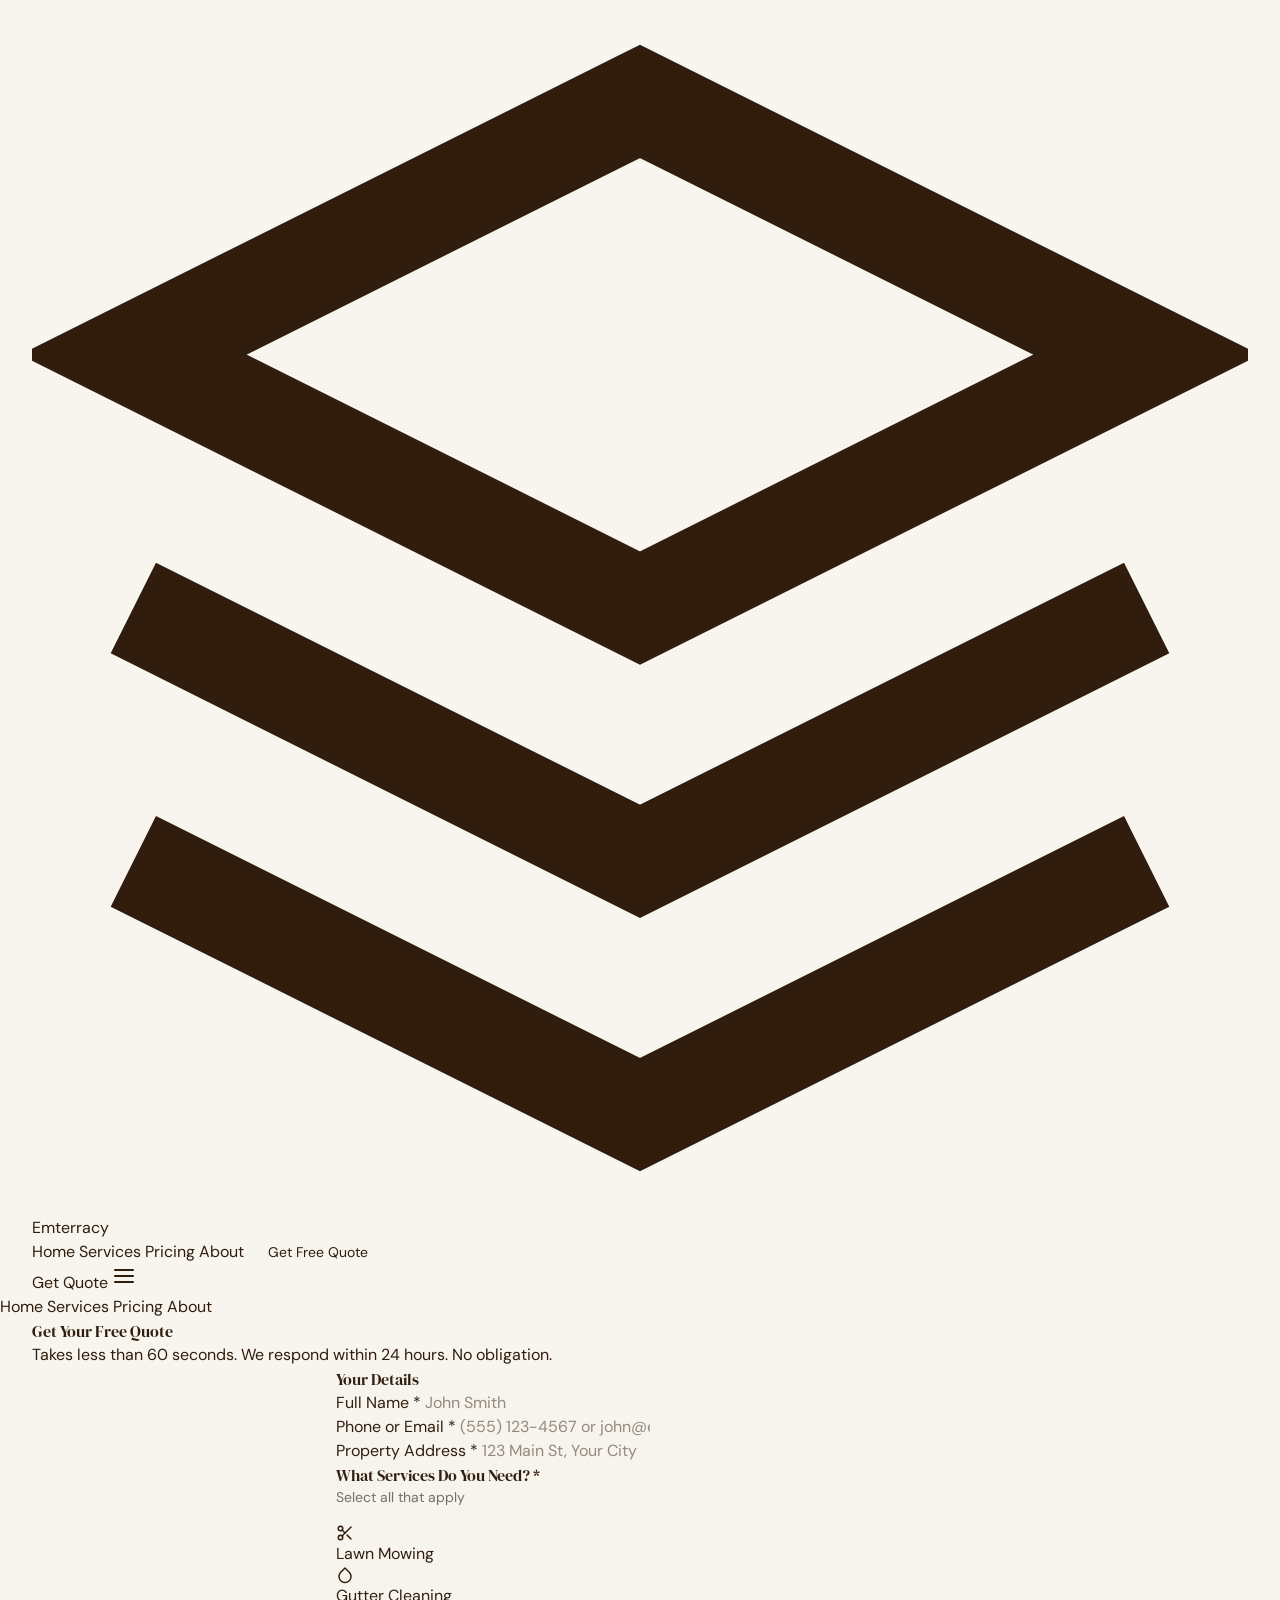
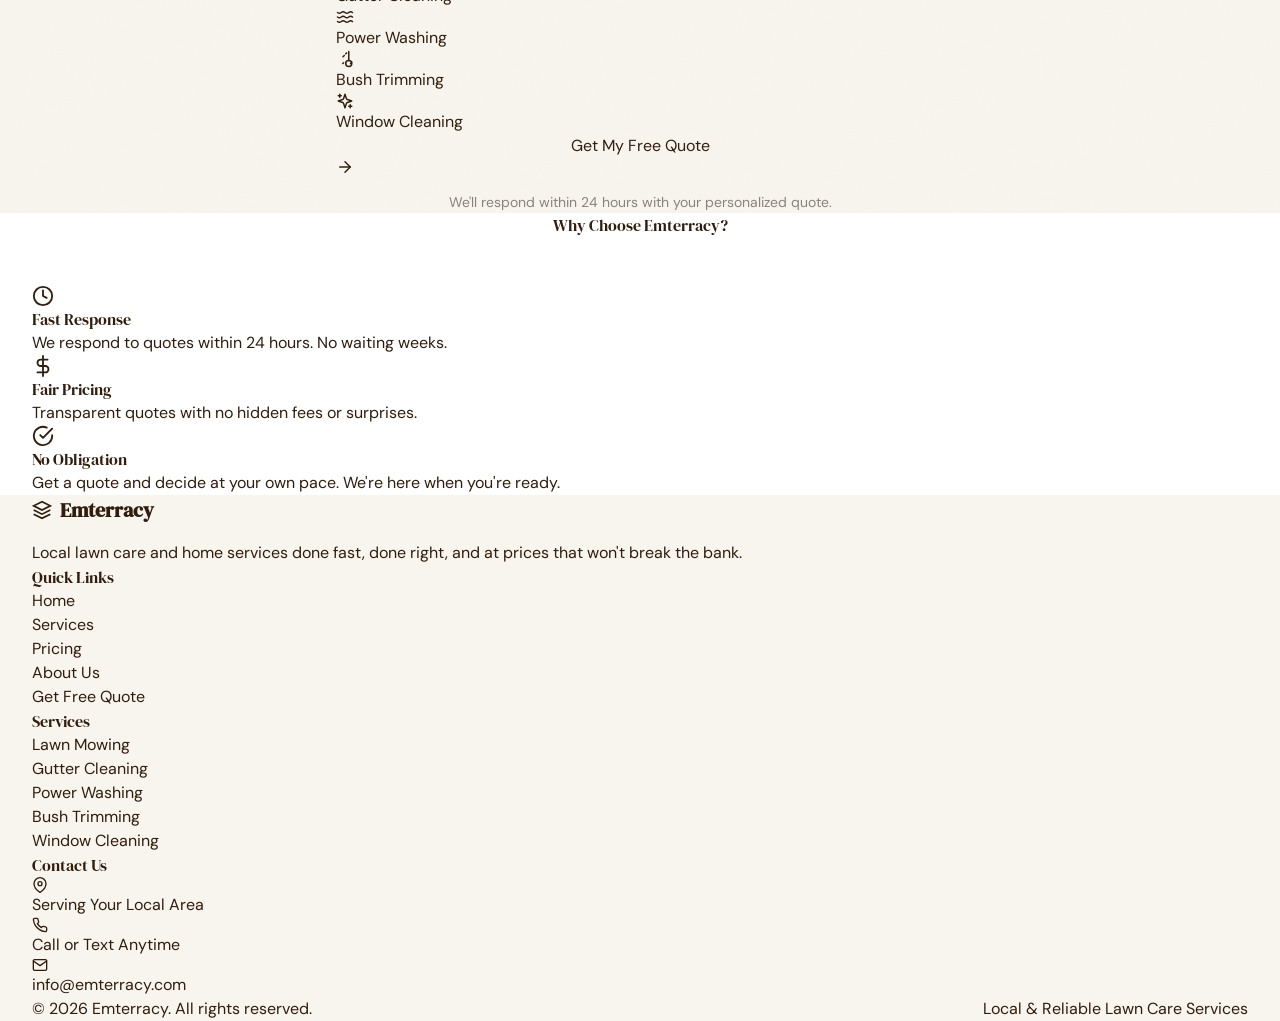
<file: get-quote.html>
<!DOCTYPE html>
<html lang="en">
<head>
  <meta charset="UTF-8" />
  <meta name="viewport" content="width=device-width, initial-scale=1.0" />
  <title>Get Free Quote — Emterracy</title>
  <meta name="description" content="Get a free, no-obligation quote for lawn care and home services. Takes less than 60 seconds." />
  <link rel="preconnect" href="https://fonts.googleapis.com" />
  <link rel="preconnect" href="https://fonts.gstatic.com" crossorigin />
  <link href="https://fonts.googleapis.com/css2?family=DM+Sans:wght@400;500;600;700&family=DM+Serif+Display&display=swap" rel="stylesheet" />
  <link rel="stylesheet" href="css/styles.css" />
</head>
<body>

  <!-- ===== NAVBAR ===== -->
  <header class="navbar">
    <div class="container navbar-inner">
      <a href="index.html" class="navbar-logo">
        <div class="navbar-logo-icon"><svg viewBox="0 0 24 24" fill="none" stroke="currentColor" stroke-width="2"><path d="M12 2L2 7l10 5 10-5-10-5z"/><path d="M2 17l10 5 10-5"/><path d="M2 12l10 5 10-5"/></svg></div>
        <span class="navbar-logo-text">Emterracy</span>
      </a>
      <nav class="navbar-links">
        <a href="index.html" class="navbar-link">Home</a>
        <a href="services.html" class="navbar-link">Services</a>
        <a href="pricing.html" class="navbar-link">Pricing</a>
        <a href="about.html" class="navbar-link">About</a>
        <a href="get-quote.html" class="btn btn-primary active" style="padding:0.625rem 1.25rem;font-size:0.875rem;">Get Free Quote</a>
      </nav>
      <div class="navbar-mobile-btns">
        <a href="get-quote.html" class="btn btn-primary btn-sm mobile-only active">Get Quote</a>
        <button class="hamburger" aria-label="Toggle menu"><svg width="24" height="24" viewBox="0 0 24 24" fill="none" stroke="currentColor" stroke-width="2" stroke-linecap="round" stroke-linejoin="round"><line x1="3" y1="12" x2="21" y2="12"/><line x1="3" y1="6" x2="21" y2="6"/><line x1="3" y1="18" x2="21" y2="18"/></svg></button>
      </div>
    </div>
    <div class="mobile-menu"><nav>
      <a href="index.html">Home</a>
      <a href="services.html">Services</a>
      <a href="pricing.html">Pricing</a>
      <a href="about.html">About</a>
    </nav></div>
  </header>

  <!-- ===== PAGE HEADER ===== -->
  <section class="page-header">
    <div class="container fade-up">
      <h1>Get Your Free Quote</h1>
      <p>Takes less than 60 seconds. We respond within 24 hours. No obligation.</p>
    </div>
  </section>

  <!-- ===== QUOTE FORM ===== -->
  <section class="bg-cream grain-overlay section-padding">
    <div class="container max-w-2xl">
      <div id="form-section" class="fade-up">
        <form id="quote-form">
          <!-- Your Details -->
          <div class="form-section">
            <h3 class="form-section-title">Your Details</h3>
            <div class="form-group">
              <label for="name">Full Name *</label>
              <input type="text" id="name" name="name" placeholder="John Smith" required />
            </div>
            <div class="form-group">
              <label for="contact">Phone or Email *</label>
              <input type="text" id="contact" name="contact" placeholder="(555) 123-4567 or john@email.com" required />
            </div>
            <div class="form-group">
              <label for="address">Property Address *</label>
              <input type="text" id="address" name="address" placeholder="123 Main St, Your City" required />
            </div>
          </div>

          <!-- Services -->
          <div class="form-section">
            <h3 class="form-section-title">What Services Do You Need? *</h3>
            <p style="color:rgba(61,53,48,0.7);margin-bottom:1rem;font-size:0.875rem;">Select all that apply</p>
            <div class="service-checkboxes">
              <div class="service-checkbox" data-service="Lawn Mowing">
                <svg width="18" height="18" viewBox="0 0 24 24" fill="none" stroke="currentColor" stroke-width="2" stroke-linecap="round" stroke-linejoin="round"><circle cx="6" cy="6" r="3"/><path d="M8.12 8.12L12 12"/><path d="M20 4L8.12 15.88"/><circle cx="6" cy="18" r="3"/><path d="M14.8 14.8L20 20"/></svg>
                <span>Lawn Mowing</span>
              </div>
              <div class="service-checkbox" data-service="Gutter Cleaning">
                <svg width="18" height="18" viewBox="0 0 24 24" fill="none" stroke="currentColor" stroke-width="2" stroke-linecap="round" stroke-linejoin="round"><path d="M12 2.69l5.66 5.66a8 8 0 1 1-11.31 0z"/></svg>
                <span>Gutter Cleaning</span>
              </div>
              <div class="service-checkbox" data-service="Power Washing">
                <svg width="18" height="18" viewBox="0 0 24 24" fill="none" stroke="currentColor" stroke-width="2" stroke-linecap="round" stroke-linejoin="round"><path d="M2 6c.6.5 1.2 1 2.5 1C7 7 7 5 9.5 5c2.6 0 2.4 2 5 2 2.5 0 2.5-2 5-2 1.3 0 1.9.5 2.5 1"/><path d="M2 12c.6.5 1.2 1 2.5 1 2.5 0 2.5-2 5-2 2.6 0 2.4 2 5 2 2.5 0 2.5-2 5-2 1.3 0 1.9.5 2.5 1"/><path d="M2 18c.6.5 1.2 1 2.5 1 2.5 0 2.5-2 5-2 2.6 0 2.4 2 5 2 2.5 0 2.5-2 5-2 1.3 0 1.9.5 2.5 1"/></svg>
                <span>Power Washing</span>
              </div>
              <div class="service-checkbox" data-service="Bush Trimming">
                <svg width="18" height="18" viewBox="0 0 24 24" fill="none" stroke="currentColor" stroke-width="2" stroke-linecap="round" stroke-linejoin="round"><path d="M17 14V2"/><path d="M9 18.12L10.12 17"/><path d="M13 5.12L14.12 4"/><path d="M21 16.36L19.36 18"/><path d="M11 7.36L9.36 9"/><circle cx="17" cy="18" r="4"/></svg>
                <span>Bush Trimming</span>
              </div>
              <div class="service-checkbox" data-service="Window Cleaning">
                <svg width="18" height="18" viewBox="0 0 24 24" fill="none" stroke="currentColor" stroke-width="2" stroke-linecap="round" stroke-linejoin="round"><path d="m12 3-1.912 5.813a2 2 0 0 1-1.275 1.275L3 12l5.813 1.912a2 2 0 0 1 1.275 1.275L12 21l1.912-5.813a2 2 0 0 1 1.275-1.275L21 12l-5.813-1.912a2 2 0 0 1-1.275-1.275L12 3Z"/><path d="M5 3v4"/><path d="M19 17v4"/><path d="M3 5h4"/><path d="M17 19h4"/></svg>
                <span>Window Cleaning</span>
              </div>
            </div>
          </div>

          <!-- Submit -->
          <button type="submit" class="btn btn-primary btn-primary-lg w-full">
            Get My Free Quote
            <svg width="18" height="18" viewBox="0 0 24 24" fill="none" stroke="currentColor" stroke-width="2" stroke-linecap="round" stroke-linejoin="round"><line x1="5" y1="12" x2="19" y2="12"/><polyline points="12 5 19 12 12 19"/></svg>
          </button>
          <p style="text-align:center;color:rgba(61,53,48,0.6);font-size:0.875rem;margin-top:1rem;">We'll respond within 24 hours with your personalized quote.</p>
        </form>
      </div>

      <!-- Success State -->
      <div id="success-section" style="display:none;" class="fade-up">
        <div class="success-box">
          <div class="success-icon">
            <svg width="48" height="48" viewBox="0 0 24 24" fill="none" stroke="currentColor" stroke-width="2" stroke-linecap="round" stroke-linejoin="round"><path d="M22 11.08V12a10 10 0 1 1-5.93-9.14"/><polyline points="22 4 12 14.01 9 11.01"/></svg>
          </div>
          <h2 class="font-serif" style="font-size:1.75rem;color:var(--forest);margin-bottom:0.5rem;">Quote Request Received!</h2>
          <p style="color:rgba(61,53,48,0.8);margin-bottom:2rem;line-height:1.6;">Thank you for choosing Emterracy. We'll review your request and send you a personalized quote within 24 hours.</p>
          
          <div class="success-summary">
            <div class="summary-item">
              <span class="summary-label">Name:</span>
              <span class="summary-value" id="summary-name">—</span>
            </div>
            <div class="summary-item">
              <span class="summary-label">Services:</span>
              <span class="summary-value" id="summary-services">—</span>
            </div>
            <div class="summary-item">
              <span class="summary-label">Address:</span>
              <span class="summary-value" id="summary-address">—</span>
            </div>
          </div>

          <div style="display:flex;flex-direction:column;gap:0.75rem;margin-top:2rem;">
            <a href="index.html" class="btn btn-primary">Back to Home</a>
            <a href="services.html" class="btn btn-outline">Explore Our Services</a>
          </div>
        </div>
      </div>
    </div>
  </section>

  <!-- ===== WHY EMTERRACY ===== -->
  <section class="bg-white section-padding">
    <div class="container">
      <div class="text-center mb-12 fade-up">
        <h2 class="section-title">Why Choose Emterracy?</h2>
      </div>
      <div class="grid-3 max-w-5xl">
        <div class="trust-card fade-up">
          <div class="trust-card-icon">
            <svg width="22" height="22" viewBox="0 0 24 24" fill="none" stroke="currentColor" stroke-width="2" stroke-linecap="round" stroke-linejoin="round"><circle cx="12" cy="12" r="10"/><polyline points="12 6 12 12 16 14"/></svg>
          </div>
          <h3>Fast Response</h3>
          <p>We respond to quotes within 24 hours. No waiting weeks.</p>
        </div>
        <div class="trust-card fade-up delay-1">
          <div class="trust-card-icon">
            <svg width="22" height="22" viewBox="0 0 24 24" fill="none" stroke="currentColor" stroke-width="2" stroke-linecap="round" stroke-linejoin="round"><line x1="12" y1="1" x2="12" y2="23"/><path d="M17 5H9.5a3.5 3.5 0 0 0 0 7h5a3.5 3.5 0 0 1 0 7H6"/></svg>
          </div>
          <h3>Fair Pricing</h3>
          <p>Transparent quotes with no hidden fees or surprises.</p>
        </div>
        <div class="trust-card fade-up delay-2">
          <div class="trust-card-icon">
            <svg width="22" height="22" viewBox="0 0 24 24" fill="none" stroke="currentColor" stroke-width="2" stroke-linecap="round" stroke-linejoin="round"><path d="M22 11.08V12a10 10 0 1 1-5.93-9.14"/><polyline points="22 4 12 14.01 9 11.01"/></svg>
          </div>
          <h3>No Obligation</h3>
          <p>Get a quote and decide at your own pace. We're here when you're ready.</p>
        </div>
      </div>
    </div>
  </section>

  <!-- ===== FOOTER ===== -->
  <footer class="footer">
    <div class="container">
      <div class="footer-grid">
        <div>
          <div style="display:flex;align-items:center;gap:0.5rem;margin-bottom:1rem;">
            <div class="navbar-logo-icon" style="background:rgba(255,255,255,0.15);"><svg viewBox="0 0 24 24" fill="none" stroke="currentColor" stroke-width="2" style="width:1.25rem;height:1.25rem;color:var(--cream);"><path d="M12 2L2 7l10 5 10-5-10-5z"/><path d="M2 17l10 5 10-5"/><path d="M2 12l10 5 10-5"/></svg></div>
            <span class="font-serif" style="font-size:1.25rem;font-weight:700;color:var(--white);">Emterracy</span>
          </div>
          <p>Local lawn care and home services done fast, done right, and at prices that won't break the bank.</p>
        </div>
        <div><h4>Quick Links</h4><ul class="footer-links"><li><a href="index.html">Home</a></li><li><a href="services.html">Services</a></li><li><a href="pricing.html">Pricing</a></li><li><a href="about.html">About Us</a></li><li><a href="get-quote.html">Get Free Quote</a></li></ul></div>
        <div><h4>Services</h4><ul class="footer-links"><li><a href="services.html">Lawn Mowing</a></li><li><a href="services.html">Gutter Cleaning</a></li><li><a href="services.html">Power Washing</a></li><li><a href="services.html">Bush Trimming</a></li><li><a href="services.html">Window Cleaning</a></li></ul></div>
        <div>
          <h4>Contact Us</h4>
          <div class="footer-contact-item"><svg width="16" height="16" viewBox="0 0 24 24" fill="none" stroke="currentColor" stroke-width="2" stroke-linecap="round" stroke-linejoin="round"><path d="M21 10c0 7-9 13-9 13s-9-6-9-13a9 9 0 0 1 18 0z"/><circle cx="12" cy="10" r="3"/></svg><span>Serving Your Local Area</span></div>
          <div class="footer-contact-item"><svg width="16" height="16" viewBox="0 0 24 24" fill="none" stroke="currentColor" stroke-width="2" stroke-linecap="round" stroke-linejoin="round"><path d="M22 16.92v3a2 2 0 0 1-2.18 2 19.79 19.79 0 0 1-8.63-3.07 19.5 19.5 0 0 1-6-6 19.79 19.79 0 0 1-3.07-8.67A2 2 0 0 1 4.11 2h3a2 2 0 0 1 2 1.72c.127.96.361 1.903.7 2.81a2 2 0 0 1-.45 2.11L8.09 9.91a16 16 0 0 0 6 6l1.27-1.27a2 2 0 0 1 2.11-.45c.907.339 1.85.573 2.81.7A2 2 0 0 1 22 16.92z"/></svg><span>Call or Text Anytime</span></div>
          <div class="footer-contact-item"><svg width="16" height="16" viewBox="0 0 24 24" fill="none" stroke="currentColor" stroke-width="2" stroke-linecap="round" stroke-linejoin="round"><path d="M4 4h16c1.1 0 2 .9 2 2v12c0 1.1-.9 2-2 2H4c-1.1 0-2-.9-2-2V6c0-1.1.9-2 2-2z"/><polyline points="22,6 12,13 2,6"/></svg><span>info@emterracy.com</span></div>
        </div>
      </div>
    </div>
    <div class="footer-bottom"><div class="container" style="display:flex;flex-wrap:wrap;justify-content:space-between;align-items:center;gap:0.75rem;"><p>&copy; <span id="current-year">2026</span> Emterracy. All rights reserved.</p><p>Local &amp; Reliable Lawn Care Services</p></div></div>
  </footer>

  <script src="js/main.js"></script>
</body>
</html>
</file>
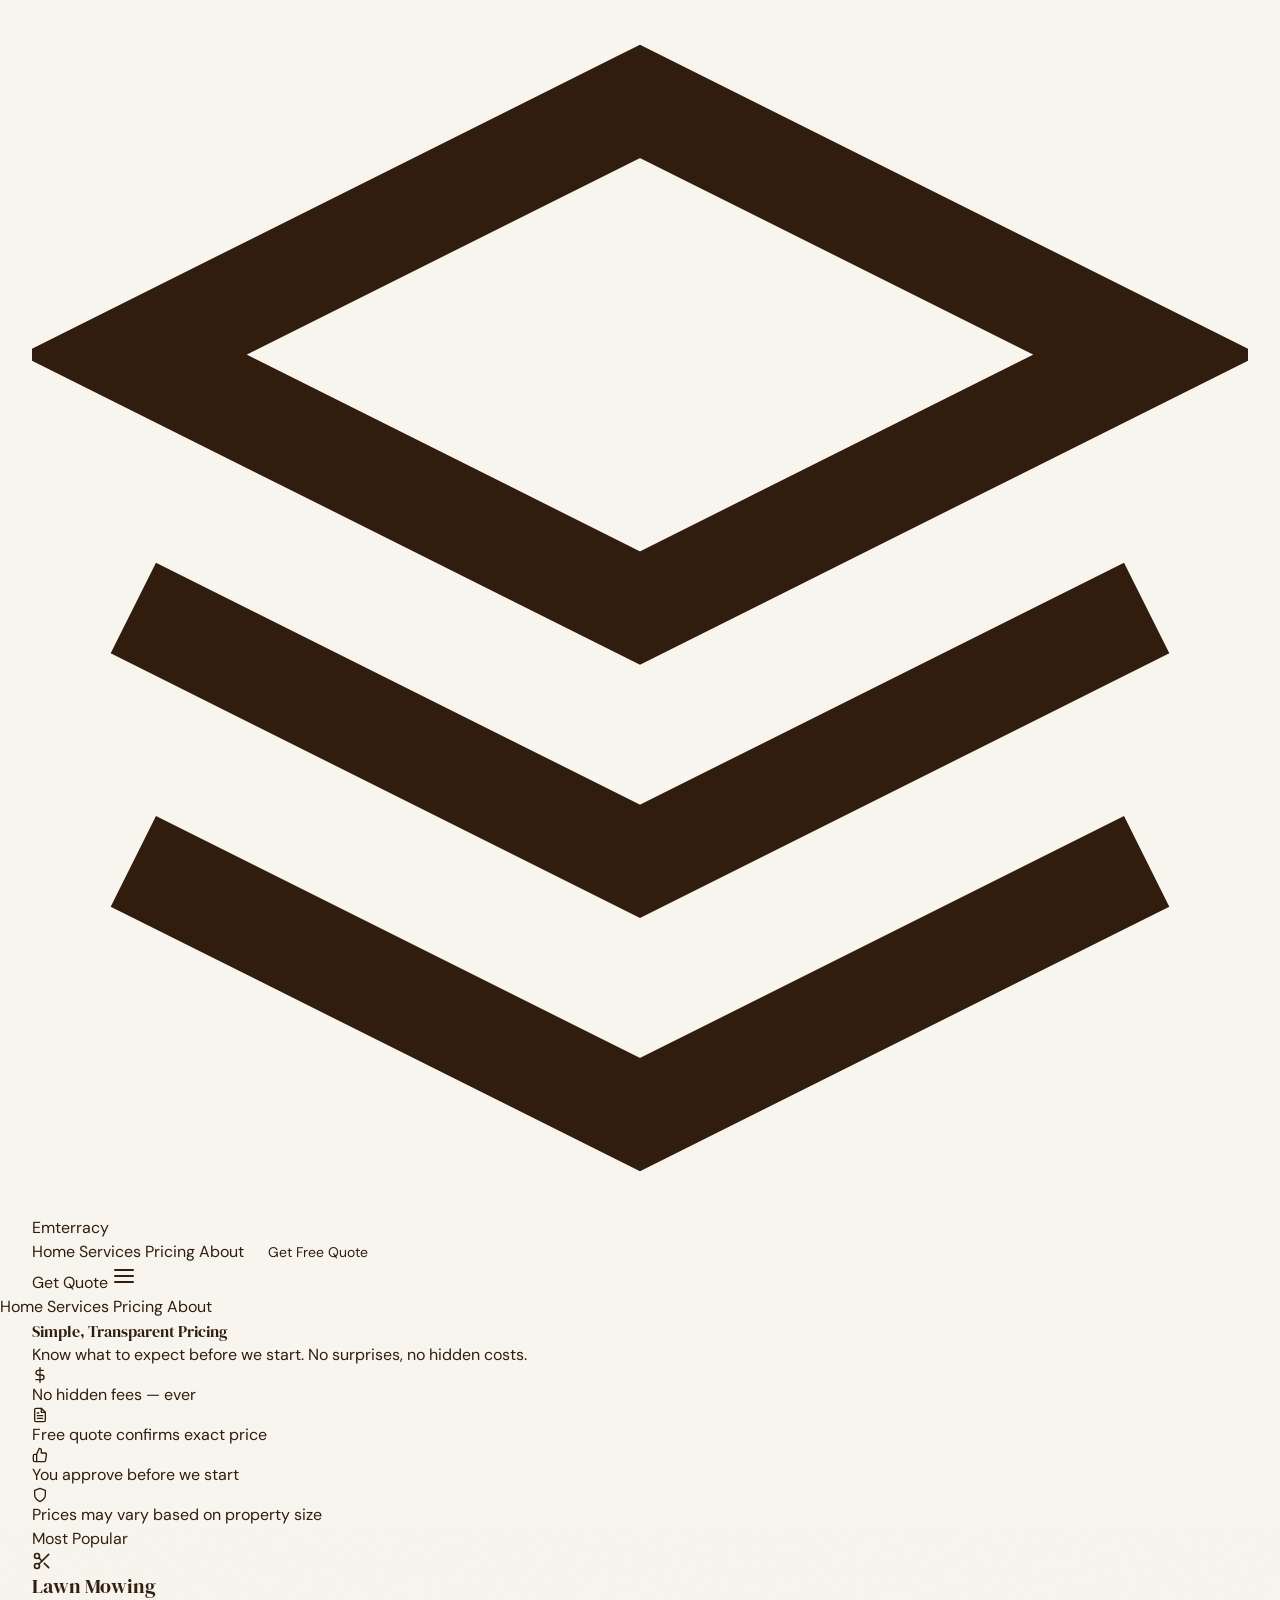
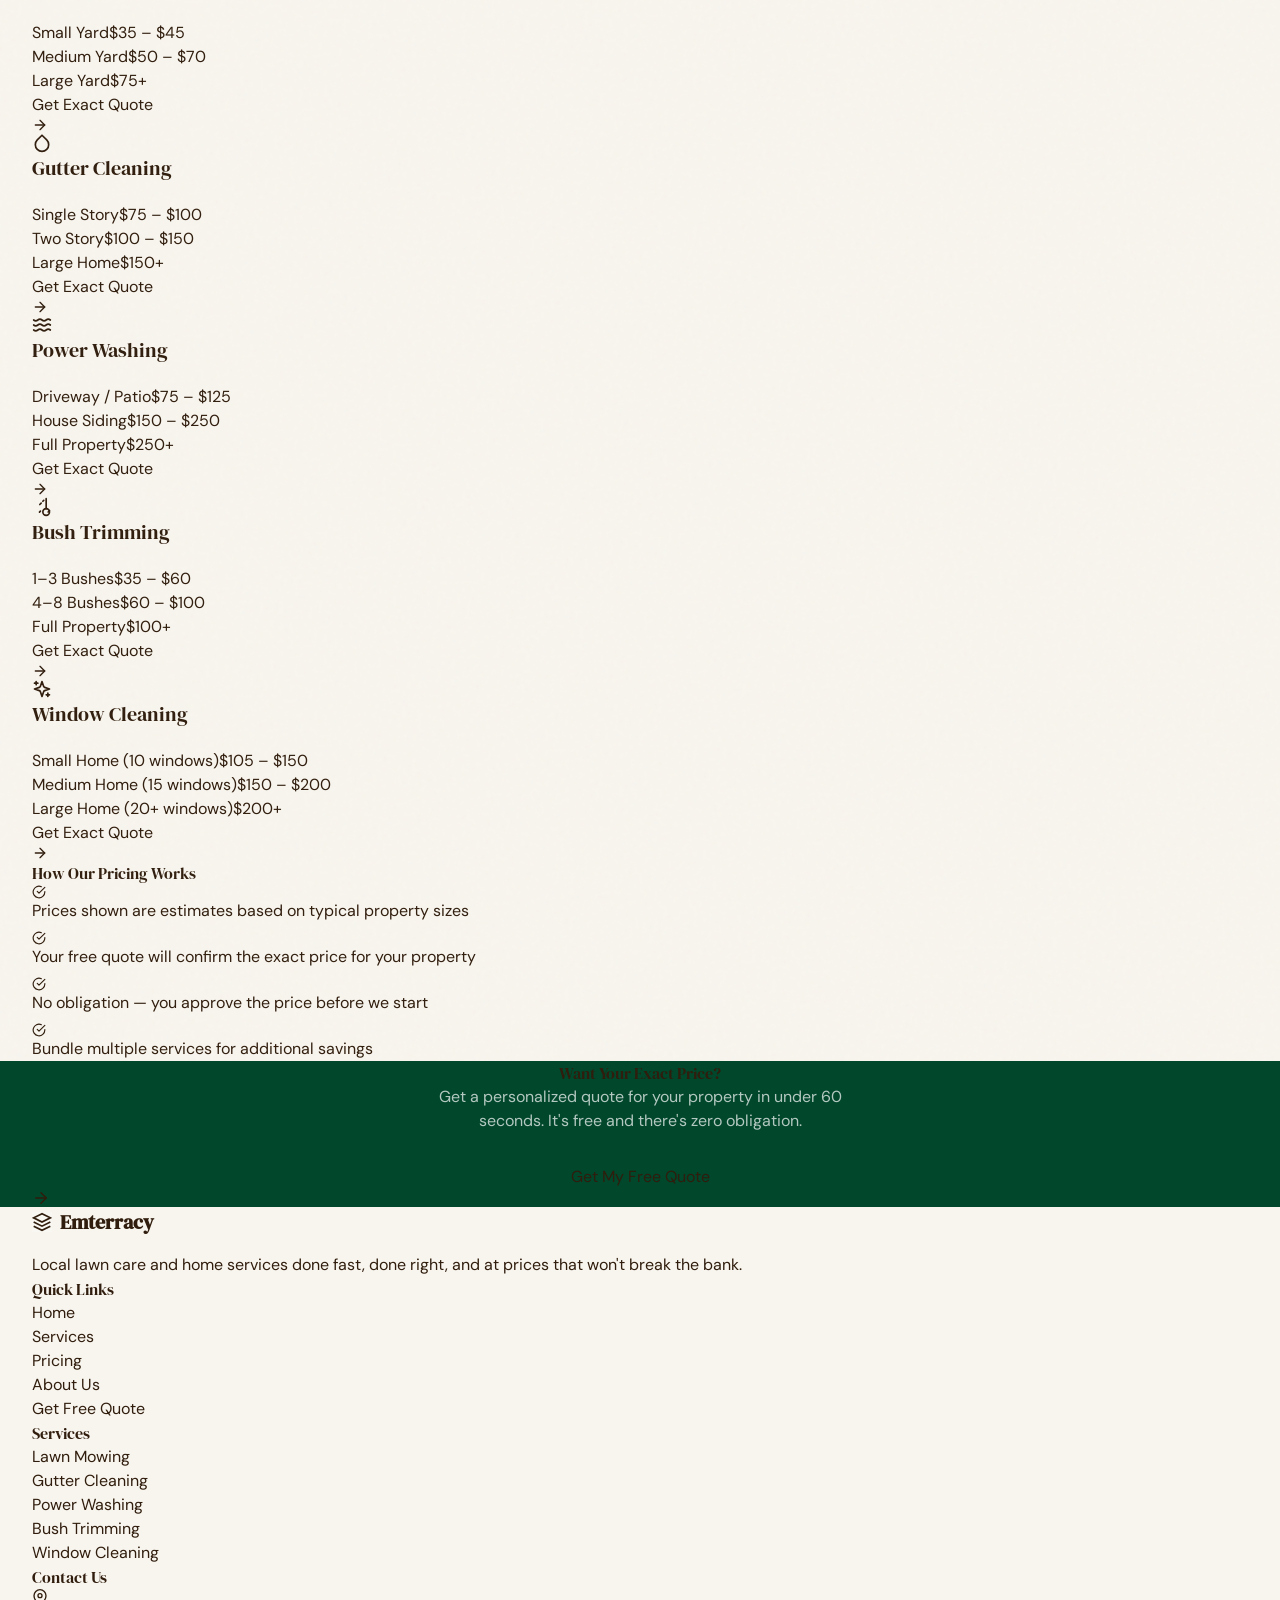
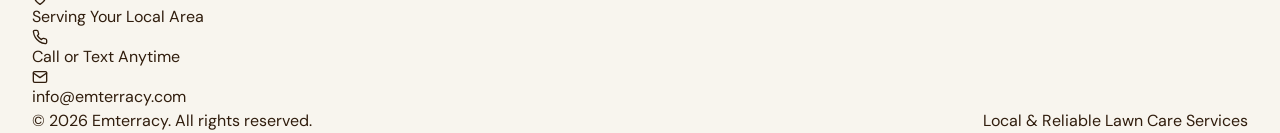
<file: pricing.html>
<!DOCTYPE html>
<html lang="en">
<head>
  <meta charset="UTF-8" />
  <meta name="viewport" content="width=device-width, initial-scale=1.0" />
  <title>Pricing — Emterracy</title>
  <meta name="description" content="Transparent pricing for lawn care and home services. No hidden fees, no surprises." />
  <link rel="preconnect" href="https://fonts.googleapis.com" />
  <link rel="preconnect" href="https://fonts.gstatic.com" crossorigin />
  <link href="https://fonts.googleapis.com/css2?family=DM+Sans:wght@400;500;600;700&family=DM+Serif+Display&display=swap" rel="stylesheet" />
  <link rel="stylesheet" href="css/styles.css" />
</head>
<body>

  <!-- ===== NAVBAR ===== -->
  <header class="navbar">
    <div class="container navbar-inner">
      <a href="index.html" class="navbar-logo">
        <div class="navbar-logo-icon"><svg viewBox="0 0 24 24" fill="none" stroke="currentColor" stroke-width="2"><path d="M12 2L2 7l10 5 10-5-10-5z"/><path d="M2 17l10 5 10-5"/><path d="M2 12l10 5 10-5"/></svg></div>
        <span class="navbar-logo-text">Emterracy</span>
      </a>
      <nav class="navbar-links">
        <a href="index.html" class="navbar-link">Home</a>
        <a href="services.html" class="navbar-link">Services</a>
        <a href="pricing.html" class="navbar-link active">Pricing</a>
        <a href="about.html" class="navbar-link">About</a>
        <a href="get-quote.html" class="btn btn-primary" style="padding:0.625rem 1.25rem;font-size:0.875rem;">Get Free Quote</a>
      </nav>
      <div class="navbar-mobile-btns">
        <a href="get-quote.html" class="btn btn-primary btn-sm mobile-only">Get Quote</a>
        <button class="hamburger" aria-label="Toggle menu"><svg width="24" height="24" viewBox="0 0 24 24" fill="none" stroke="currentColor" stroke-width="2" stroke-linecap="round" stroke-linejoin="round"><line x1="3" y1="12" x2="21" y2="12"/><line x1="3" y1="6" x2="21" y2="6"/><line x1="3" y1="18" x2="21" y2="18"/></svg></button>
      </div>
    </div>
    <div class="mobile-menu"><nav>
      <a href="index.html">Home</a>
      <a href="services.html">Services</a>
      <a href="pricing.html" class="active">Pricing</a>
      <a href="about.html">About</a>
    </nav></div>
  </header>

  <!-- ===== PAGE HEADER ===== -->
  <section class="page-header">
    <div class="container fade-up">
      <h1>Simple, Transparent Pricing</h1>
      <p>Know what to expect before we start. No surprises, no hidden costs.</p>
    </div>
  </section>

  <!-- ===== TRUST ELEMENTS ===== -->
  <section class="trust-badges-bar">
    <div class="container">
      <div class="trust-badges-inner">
        <div class="trust-badge fade-up">
          <svg width="16" height="16" viewBox="0 0 24 24" fill="none" stroke="currentColor" stroke-width="2" stroke-linecap="round" stroke-linejoin="round"><line x1="12" y1="1" x2="12" y2="23"/><path d="M17 5H9.5a3.5 3.5 0 0 0 0 7h5a3.5 3.5 0 0 1 0 7H6"/></svg>
          No hidden fees — ever
        </div>
        <div class="trust-badge fade-up delay-1">
          <svg width="16" height="16" viewBox="0 0 24 24" fill="none" stroke="currentColor" stroke-width="2" stroke-linecap="round" stroke-linejoin="round"><path d="M14 2H6a2 2 0 0 0-2 2v16a2 2 0 0 0 2 2h12a2 2 0 0 0 2-2V8z"/><polyline points="14 2 14 8 20 8"/><line x1="16" y1="13" x2="8" y2="13"/><line x1="16" y1="17" x2="8" y2="17"/><polyline points="10 9 9 9 8 9"/></svg>
          Free quote confirms exact price
        </div>
        <div class="trust-badge fade-up delay-2">
          <svg width="16" height="16" viewBox="0 0 24 24" fill="none" stroke="currentColor" stroke-width="2" stroke-linecap="round" stroke-linejoin="round"><path d="M14 9V5a3 3 0 0 0-3-3l-4 9v11h11.28a2 2 0 0 0 2-1.7l1.38-9a2 2 0 0 0-2-2.3zM7 22H4a2 2 0 0 1-2-2v-7a2 2 0 0 1 2-2h3"/></svg>
          You approve before we start
        </div>
        <div class="trust-badge fade-up delay-3">
          <svg width="16" height="16" viewBox="0 0 24 24" fill="none" stroke="currentColor" stroke-width="2" stroke-linecap="round" stroke-linejoin="round"><path d="M12 22s8-4 8-10V5l-8-3-8 3v7c0 6 8 10 8 10z"/></svg>
          Prices may vary based on property size
        </div>
      </div>
    </div>
  </section>

  <!-- ===== PRICING CARDS ===== -->
  <section class="bg-cream grain-overlay section-padding">
    <div class="container">
      <div class="grid-3 max-w-5xl">

        <!-- Lawn Mowing -->
        <div class="card pricing-card popular fade-up">
          <div class="pricing-popular-badge">Most Popular</div>
          <div class="pricing-card-body">
            <div class="card-icon-title mb-5">
              <div class="card-icon-box"><svg width="20" height="20" viewBox="0 0 24 24" fill="none" stroke="currentColor" stroke-width="2" stroke-linecap="round" stroke-linejoin="round"><circle cx="6" cy="6" r="3"/><path d="M8.12 8.12L12 12"/><path d="M20 4L8.12 15.88"/><circle cx="6" cy="18" r="3"/><path d="M14.8 14.8L20 20"/></svg></div>
              <h3 class="font-serif" style="font-size:1.25rem;color:var(--forest);">Lawn Mowing</h3>
            </div>
            <div class="pricing-tier"><span class="pricing-tier-label">Small Yard</span><span class="pricing-tier-range">$35 – $45</span></div>
            <div class="pricing-tier"><span class="pricing-tier-label">Medium Yard</span><span class="pricing-tier-range">$50 – $70</span></div>
            <div class="pricing-tier"><span class="pricing-tier-label">Large Yard</span><span class="pricing-tier-range">$75+</span></div>
            <a href="get-quote.html" class="btn btn-secondary btn-full" style="margin-top:auto;">Get Exact Quote <svg width="16" height="16" viewBox="0 0 24 24" fill="none" stroke="currentColor" stroke-width="2" stroke-linecap="round" stroke-linejoin="round"><line x1="5" y1="12" x2="19" y2="12"/><polyline points="12 5 19 12 12 19"/></svg></a>
          </div>
        </div>

        <!-- Gutter Cleaning -->
        <div class="card pricing-card fade-up delay-1">
          <div class="pricing-card-body">
            <div class="card-icon-title mb-5">
              <div class="card-icon-box"><svg width="20" height="20" viewBox="0 0 24 24" fill="none" stroke="currentColor" stroke-width="2" stroke-linecap="round" stroke-linejoin="round"><path d="M12 2.69l5.66 5.66a8 8 0 1 1-11.31 0z"/></svg></div>
              <h3 class="font-serif" style="font-size:1.25rem;color:var(--forest);">Gutter Cleaning</h3>
            </div>
            <div class="pricing-tier"><span class="pricing-tier-label">Single Story</span><span class="pricing-tier-range">$75 – $100</span></div>
            <div class="pricing-tier"><span class="pricing-tier-label">Two Story</span><span class="pricing-tier-range">$100 – $150</span></div>
            <div class="pricing-tier"><span class="pricing-tier-label">Large Home</span><span class="pricing-tier-range">$150+</span></div>
            <a href="get-quote.html" class="btn btn-secondary btn-full" style="margin-top:auto;">Get Exact Quote <svg width="16" height="16" viewBox="0 0 24 24" fill="none" stroke="currentColor" stroke-width="2" stroke-linecap="round" stroke-linejoin="round"><line x1="5" y1="12" x2="19" y2="12"/><polyline points="12 5 19 12 12 19"/></svg></a>
          </div>
        </div>

        <!-- Power Washing -->
        <div class="card pricing-card fade-up delay-2">
          <div class="pricing-card-body">
            <div class="card-icon-title mb-5">
              <div class="card-icon-box"><svg width="20" height="20" viewBox="0 0 24 24" fill="none" stroke="currentColor" stroke-width="2" stroke-linecap="round" stroke-linejoin="round"><path d="M2 6c.6.5 1.2 1 2.5 1C7 7 7 5 9.5 5c2.6 0 2.4 2 5 2 2.5 0 2.5-2 5-2 1.3 0 1.9.5 2.5 1"/><path d="M2 12c.6.5 1.2 1 2.5 1 2.5 0 2.5-2 5-2 2.6 0 2.4 2 5 2 2.5 0 2.5-2 5-2 1.3 0 1.9.5 2.5 1"/><path d="M2 18c.6.5 1.2 1 2.5 1 2.5 0 2.5-2 5-2 2.6 0 2.4 2 5 2 2.5 0 2.5-2 5-2 1.3 0 1.9.5 2.5 1"/></svg></div>
              <h3 class="font-serif" style="font-size:1.25rem;color:var(--forest);">Power Washing</h3>
            </div>
            <div class="pricing-tier"><span class="pricing-tier-label">Driveway / Patio</span><span class="pricing-tier-range">$75 – $125</span></div>
            <div class="pricing-tier"><span class="pricing-tier-label">House Siding</span><span class="pricing-tier-range">$150 – $250</span></div>
            <div class="pricing-tier"><span class="pricing-tier-label">Full Property</span><span class="pricing-tier-range">$250+</span></div>
            <a href="get-quote.html" class="btn btn-secondary btn-full" style="margin-top:auto;">Get Exact Quote <svg width="16" height="16" viewBox="0 0 24 24" fill="none" stroke="currentColor" stroke-width="2" stroke-linecap="round" stroke-linejoin="round"><line x1="5" y1="12" x2="19" y2="12"/><polyline points="12 5 19 12 12 19"/></svg></a>
          </div>
        </div>

        <!-- Bush Trimming -->
        <div class="card pricing-card fade-up delay-3">
          <div class="pricing-card-body">
            <div class="card-icon-title mb-5">
              <div class="card-icon-box"><svg width="20" height="20" viewBox="0 0 24 24" fill="none" stroke="currentColor" stroke-width="2" stroke-linecap="round" stroke-linejoin="round"><path d="M17 14V2"/><path d="M9 18.12L10.12 17"/><path d="M13 5.12L14.12 4"/><path d="M21 16.36L19.36 18"/><path d="M11 7.36L9.36 9"/><circle cx="17" cy="18" r="4"/></svg></div>
              <h3 class="font-serif" style="font-size:1.25rem;color:var(--forest);">Bush Trimming</h3>
            </div>
            <div class="pricing-tier"><span class="pricing-tier-label">1–3 Bushes</span><span class="pricing-tier-range">$35 – $60</span></div>
            <div class="pricing-tier"><span class="pricing-tier-label">4–8 Bushes</span><span class="pricing-tier-range">$60 – $100</span></div>
            <div class="pricing-tier"><span class="pricing-tier-label">Full Property</span><span class="pricing-tier-range">$100+</span></div>
            <a href="get-quote.html" class="btn btn-secondary btn-full" style="margin-top:auto;">Get Exact Quote <svg width="16" height="16" viewBox="0 0 24 24" fill="none" stroke="currentColor" stroke-width="2" stroke-linecap="round" stroke-linejoin="round"><line x1="5" y1="12" x2="19" y2="12"/><polyline points="12 5 19 12 12 19"/></svg></a>
          </div>
        </div>

        <!-- Window Cleaning -->
        <div class="card pricing-card fade-up delay-4">
          <div class="pricing-card-body">
            <div class="card-icon-title mb-5">
              <div class="card-icon-box"><svg width="20" height="20" viewBox="0 0 24 24" fill="none" stroke="currentColor" stroke-width="2" stroke-linecap="round" stroke-linejoin="round"><path d="m12 3-1.912 5.813a2 2 0 0 1-1.275 1.275L3 12l5.813 1.912a2 2 0 0 1 1.275 1.275L12 21l1.912-5.813a2 2 0 0 1 1.275-1.275L21 12l-5.813-1.912a2 2 0 0 1-1.275-1.275L12 3Z"/><path d="M5 3v4"/><path d="M19 17v4"/><path d="M3 5h4"/><path d="M17 19h4"/></svg></div>
              <h3 class="font-serif" style="font-size:1.25rem;color:var(--forest);">Window Cleaning</h3>
            </div>
            <div class="pricing-tier"><span class="pricing-tier-label">Small Home (10 windows)</span><span class="pricing-tier-range">$105 – $150</span></div>
            <div class="pricing-tier"><span class="pricing-tier-label">Medium Home (15 windows)</span><span class="pricing-tier-range">$150 – $200</span></div>
            <div class="pricing-tier"><span class="pricing-tier-label">Large Home (20+ windows)</span><span class="pricing-tier-range">$200+</span></div>
            <a href="get-quote.html" class="btn btn-secondary btn-full" style="margin-top:auto;">Get Exact Quote <svg width="16" height="16" viewBox="0 0 24 24" fill="none" stroke="currentColor" stroke-width="2" stroke-linecap="round" stroke-linejoin="round"><line x1="5" y1="12" x2="19" y2="12"/><polyline points="12 5 19 12 12 19"/></svg></a>
          </div>
        </div>

      </div>

      <!-- How Pricing Works -->
      <div class="how-pricing-works fade-up">
        <h3>How Our Pricing Works</h3>
        <div style="display:flex;flex-direction:column;gap:0.5rem;">
          <div class="feature-item"><svg width="14" height="14" viewBox="0 0 24 24" fill="none" stroke="currentColor" stroke-width="2" stroke-linecap="round" stroke-linejoin="round"><path d="M22 11.08V12a10 10 0 1 1-5.93-9.14"/><polyline points="22 4 12 14.01 9 11.01"/></svg> Prices shown are estimates based on typical property sizes</div>
          <div class="feature-item"><svg width="14" height="14" viewBox="0 0 24 24" fill="none" stroke="currentColor" stroke-width="2" stroke-linecap="round" stroke-linejoin="round"><path d="M22 11.08V12a10 10 0 1 1-5.93-9.14"/><polyline points="22 4 12 14.01 9 11.01"/></svg> Your free quote will confirm the exact price for your property</div>
          <div class="feature-item"><svg width="14" height="14" viewBox="0 0 24 24" fill="none" stroke="currentColor" stroke-width="2" stroke-linecap="round" stroke-linejoin="round"><path d="M22 11.08V12a10 10 0 1 1-5.93-9.14"/><polyline points="22 4 12 14.01 9 11.01"/></svg> No obligation — you approve the price before we start</div>
          <div class="feature-item"><svg width="14" height="14" viewBox="0 0 24 24" fill="none" stroke="currentColor" stroke-width="2" stroke-linecap="round" stroke-linejoin="round"><path d="M22 11.08V12a10 10 0 1 1-5.93-9.14"/><polyline points="22 4 12 14.01 9 11.01"/></svg> Bundle multiple services for additional savings</div>
        </div>
      </div>
    </div>
  </section>

  <!-- ===== BOTTOM CTA ===== -->
  <section class="bg-forest section-padding">
    <div class="container text-center fade-up">
      <h2 class="section-title section-title-white" style="margin-top:0;">Want Your Exact Price?</h2>
      <p style="color:rgba(255,255,255,0.7);margin-bottom:2rem;max-width:28rem;margin-left:auto;margin-right:auto;">Get a personalized quote for your property in under 60 seconds. It's free and there's zero obligation.</p>
      <a href="get-quote.html" class="btn btn-primary btn-primary-lg">
        Get My Free Quote
        <svg width="18" height="18" viewBox="0 0 24 24" fill="none" stroke="currentColor" stroke-width="2" stroke-linecap="round" stroke-linejoin="round"><line x1="5" y1="12" x2="19" y2="12"/><polyline points="12 5 19 12 12 19"/></svg>
      </a>
    </div>
  </section>

  <!-- ===== FOOTER ===== -->
  <footer class="footer">
    <div class="container">
      <div class="footer-grid">
        <div>
          <div style="display:flex;align-items:center;gap:0.5rem;margin-bottom:1rem;">
            <div class="navbar-logo-icon" style="background:rgba(255,255,255,0.15);"><svg viewBox="0 0 24 24" fill="none" stroke="currentColor" stroke-width="2" style="width:1.25rem;height:1.25rem;color:var(--cream);"><path d="M12 2L2 7l10 5 10-5-10-5z"/><path d="M2 17l10 5 10-5"/><path d="M2 12l10 5 10-5"/></svg></div>
            <span class="font-serif" style="font-size:1.25rem;font-weight:700;color:var(--white);">Emterracy</span>
          </div>
          <p>Local lawn care and home services done fast, done right, and at prices that won't break the bank.</p>
        </div>
        <div><h4>Quick Links</h4><ul class="footer-links"><li><a href="index.html">Home</a></li><li><a href="services.html">Services</a></li><li><a href="pricing.html">Pricing</a></li><li><a href="about.html">About Us</a></li><li><a href="get-quote.html">Get Free Quote</a></li></ul></div>
        <div><h4>Services</h4><ul class="footer-links"><li><a href="services.html">Lawn Mowing</a></li><li><a href="services.html">Gutter Cleaning</a></li><li><a href="services.html">Power Washing</a></li><li><a href="services.html">Bush Trimming</a></li><li><a href="services.html">Window Cleaning</a></li></ul></div>
        <div>
          <h4>Contact Us</h4>
          <div class="footer-contact-item"><svg width="16" height="16" viewBox="0 0 24 24" fill="none" stroke="currentColor" stroke-width="2" stroke-linecap="round" stroke-linejoin="round"><path d="M21 10c0 7-9 13-9 13s-9-6-9-13a9 9 0 0 1 18 0z"/><circle cx="12" cy="10" r="3"/></svg><span>Serving Your Local Area</span></div>
          <div class="footer-contact-item"><svg width="16" height="16" viewBox="0 0 24 24" fill="none" stroke="currentColor" stroke-width="2" stroke-linecap="round" stroke-linejoin="round"><path d="M22 16.92v3a2 2 0 0 1-2.18 2 19.79 19.79 0 0 1-8.63-3.07 19.5 19.5 0 0 1-6-6 19.79 19.79 0 0 1-3.07-8.67A2 2 0 0 1 4.11 2h3a2 2 0 0 1 2 1.72c.127.96.361 1.903.7 2.81a2 2 0 0 1-.45 2.11L8.09 9.91a16 16 0 0 0 6 6l1.27-1.27a2 2 0 0 1 2.11-.45c.907.339 1.85.573 2.81.7A2 2 0 0 1 22 16.92z"/></svg><span>Call or Text Anytime</span></div>
          <div class="footer-contact-item"><svg width="16" height="16" viewBox="0 0 24 24" fill="none" stroke="currentColor" stroke-width="2" stroke-linecap="round" stroke-linejoin="round"><path d="M4 4h16c1.1 0 2 .9 2 2v12c0 1.1-.9 2-2 2H4c-1.1 0-2-.9-2-2V6c0-1.1.9-2 2-2z"/><polyline points="22,6 12,13 2,6"/></svg><span>info@emterracy.com</span></div>
        </div>
      </div>
    </div>
    <div class="footer-bottom"><div class="container" style="display:flex;flex-wrap:wrap;justify-content:space-between;align-items:center;gap:0.75rem;"><p>&copy; <span id="current-year">2026</span> Emterracy. All rights reserved.</p><p>Local &amp; Reliable Lawn Care Services</p></div></div>
  </footer>

  <script src="js/main.js"></script>
</body>
</html>
</file>
